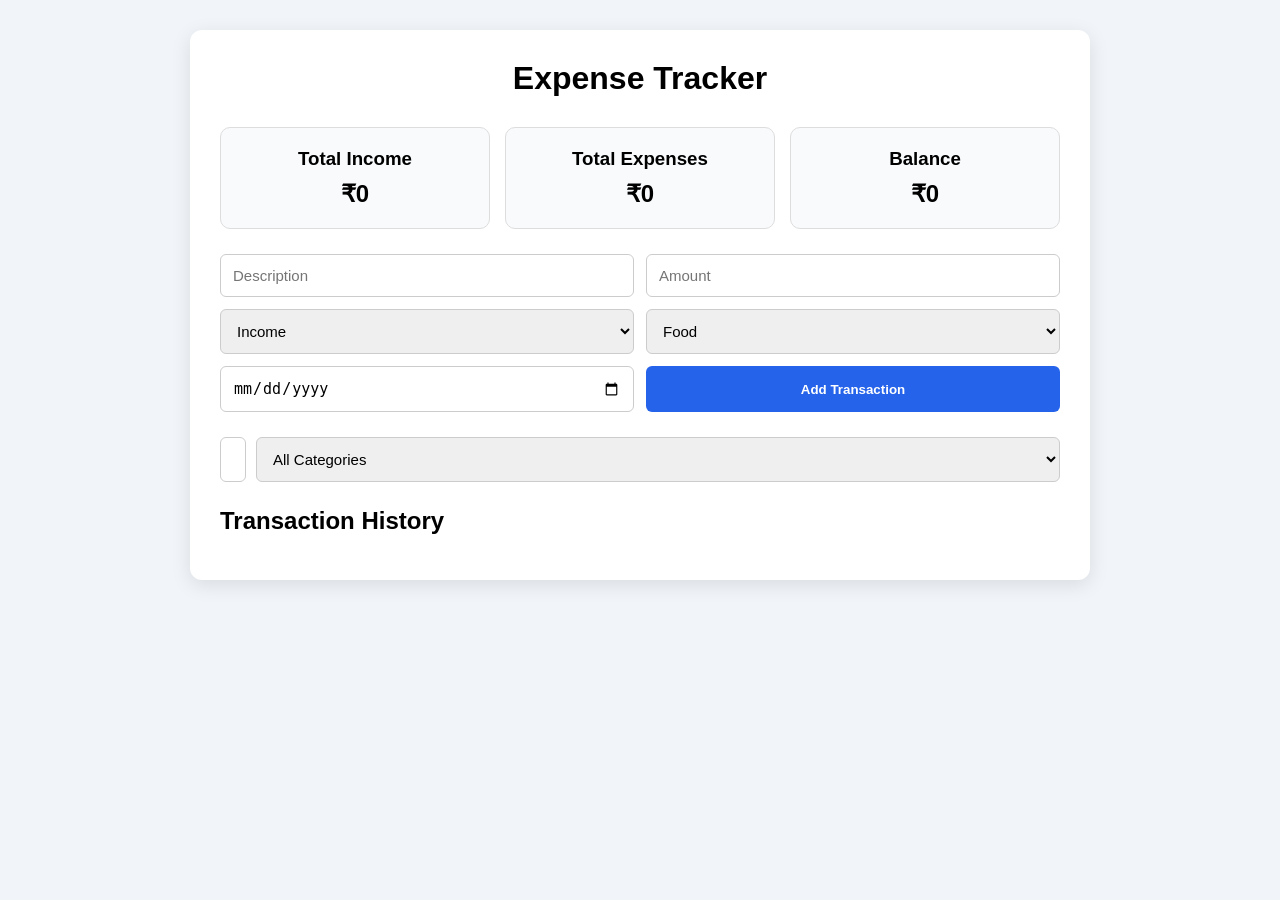
<file: expensetracker/index.html>
<!DOCTYPE html>
<html lang="en">
<head>
    <meta charset="UTF-8">
    <meta name="viewport" content="width=device-width, initial-scale=1.0">
    <title>Expense Tracker</title>
    <link rel="stylesheet" href="style.css">
</head>

<body>

<div class="container">

    <h1>Expense Tracker</h1>

    <!-- Summary Cards -->
    <div class="summary">

        <div class="card">
            <h3>Total Income</h3>
            <p id="totalIncome">₹0</p>
        </div>

        <div class="card">
            <h3>Total Expenses</h3>
            <p id="totalExpense">₹0</p>
        </div>

        <div class="card">
            <h3>Balance</h3>
            <p id="balance">₹0</p>
        </div>

    </div>

    <!-- Transaction Form -->

    <div class="form-box">

        <input
            type="text"
            id="description"
            placeholder="Description"
        >

        <input
            type="number"
            id="amount"
            placeholder="Amount"
        >

        <select id="type">
            <option value="income">Income</option>
            <option value="expense">Expense</option>
        </select>

        <select id="category">
            <option value="Food">Food</option>
            <option value="Travel">Travel</option>
            <option value="Shopping">Shopping</option>
            <option value="Bills">Bills</option>
            <option value="Salary">Salary</option>
            <option value="Other">Other</option>
        </select>

        <input type="date" id="date">

        <button onclick="addTransaction()">
            Add Transaction
        </button>

    </div>

    <!-- Filter -->

    <div class="filter-box">

        <input
            type="text"
            id="search"
            placeholder="Search transaction..."
            onkeyup="displayTransactions()"
        >

        <select id="filterCategory" onchange="displayTransactions()">
            <option value="All">All Categories</option>
            <option value="Food">Food</option>
            <option value="Travel">Travel</option>
            <option value="Shopping">Shopping</option>
            <option value="Bills">Bills</option>
            <option value="Salary">Salary</option>
            <option value="Other">Other</option>
        </select>

    </div>

    <!-- Transaction History -->

    <h2>Transaction History</h2>

    <div id="transactionList"></div>

</div>

<script src="script.js"></script>

</body>
</html>
</file>
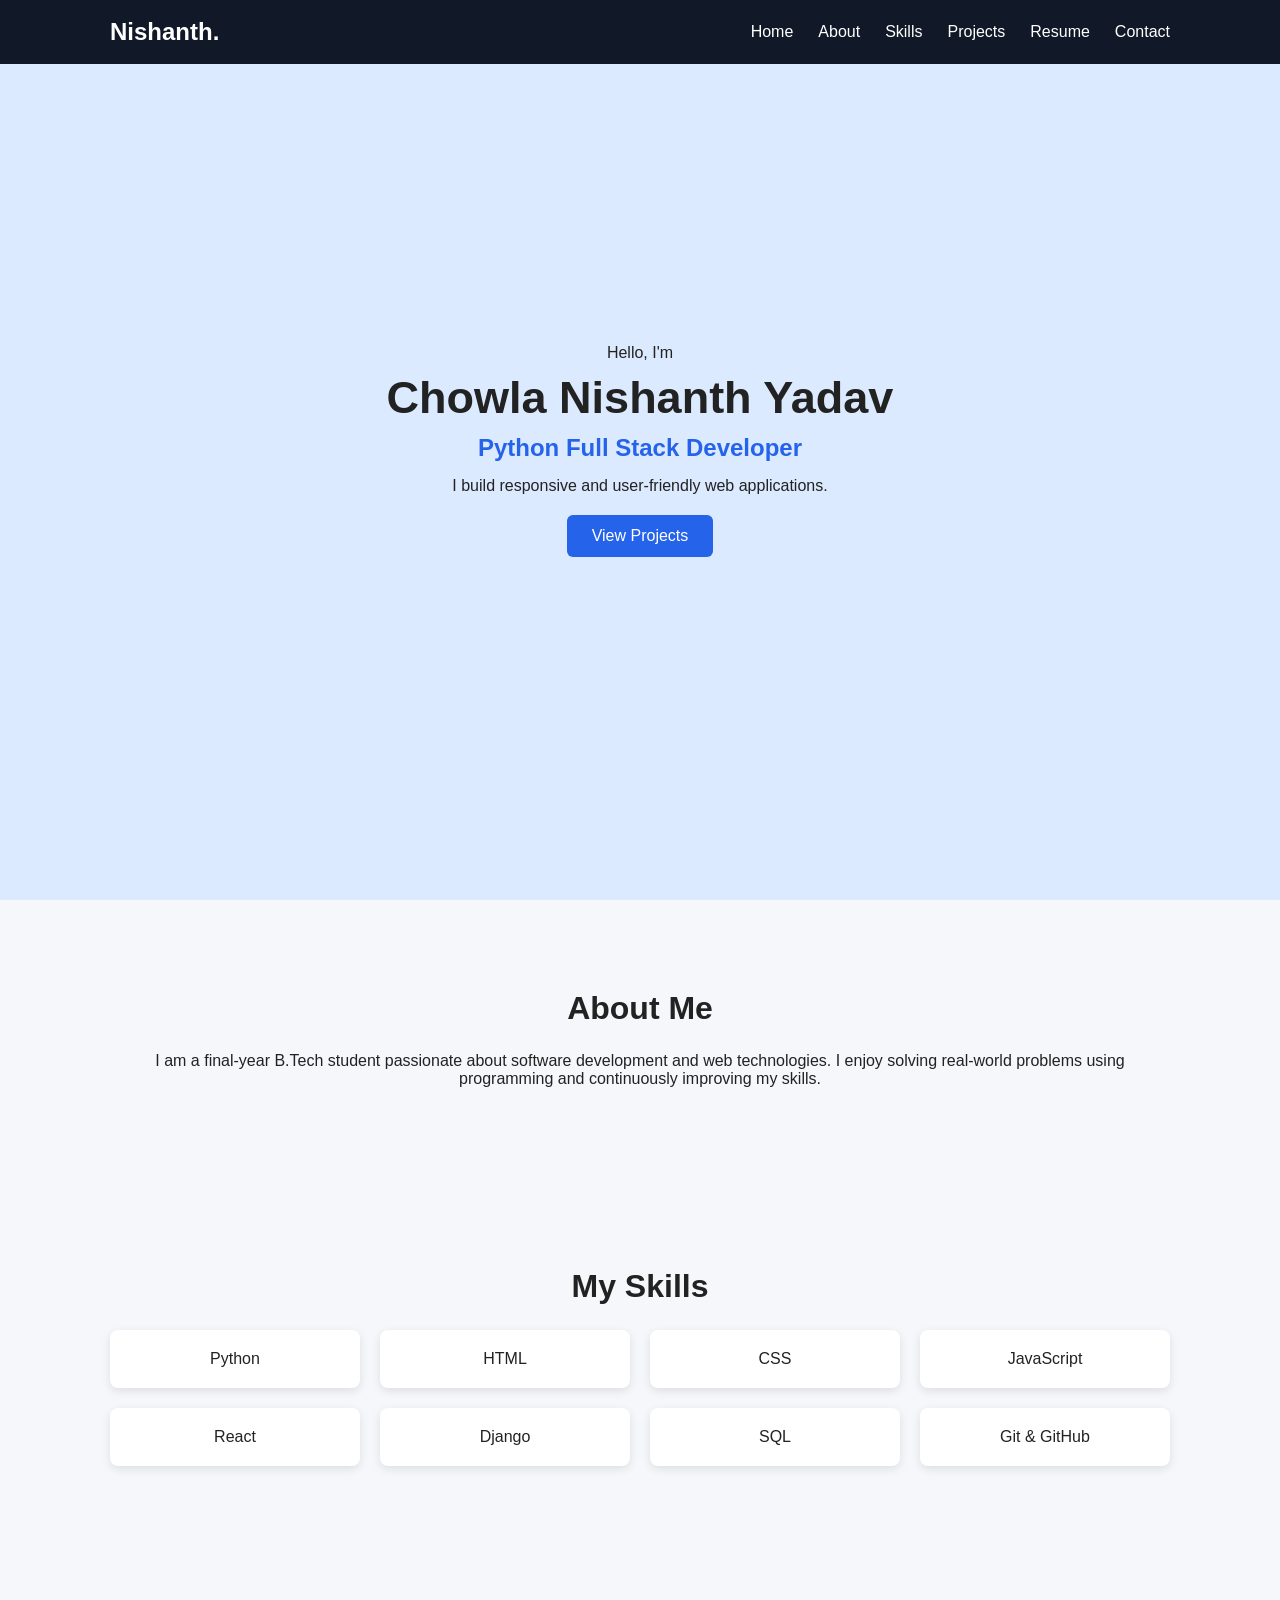
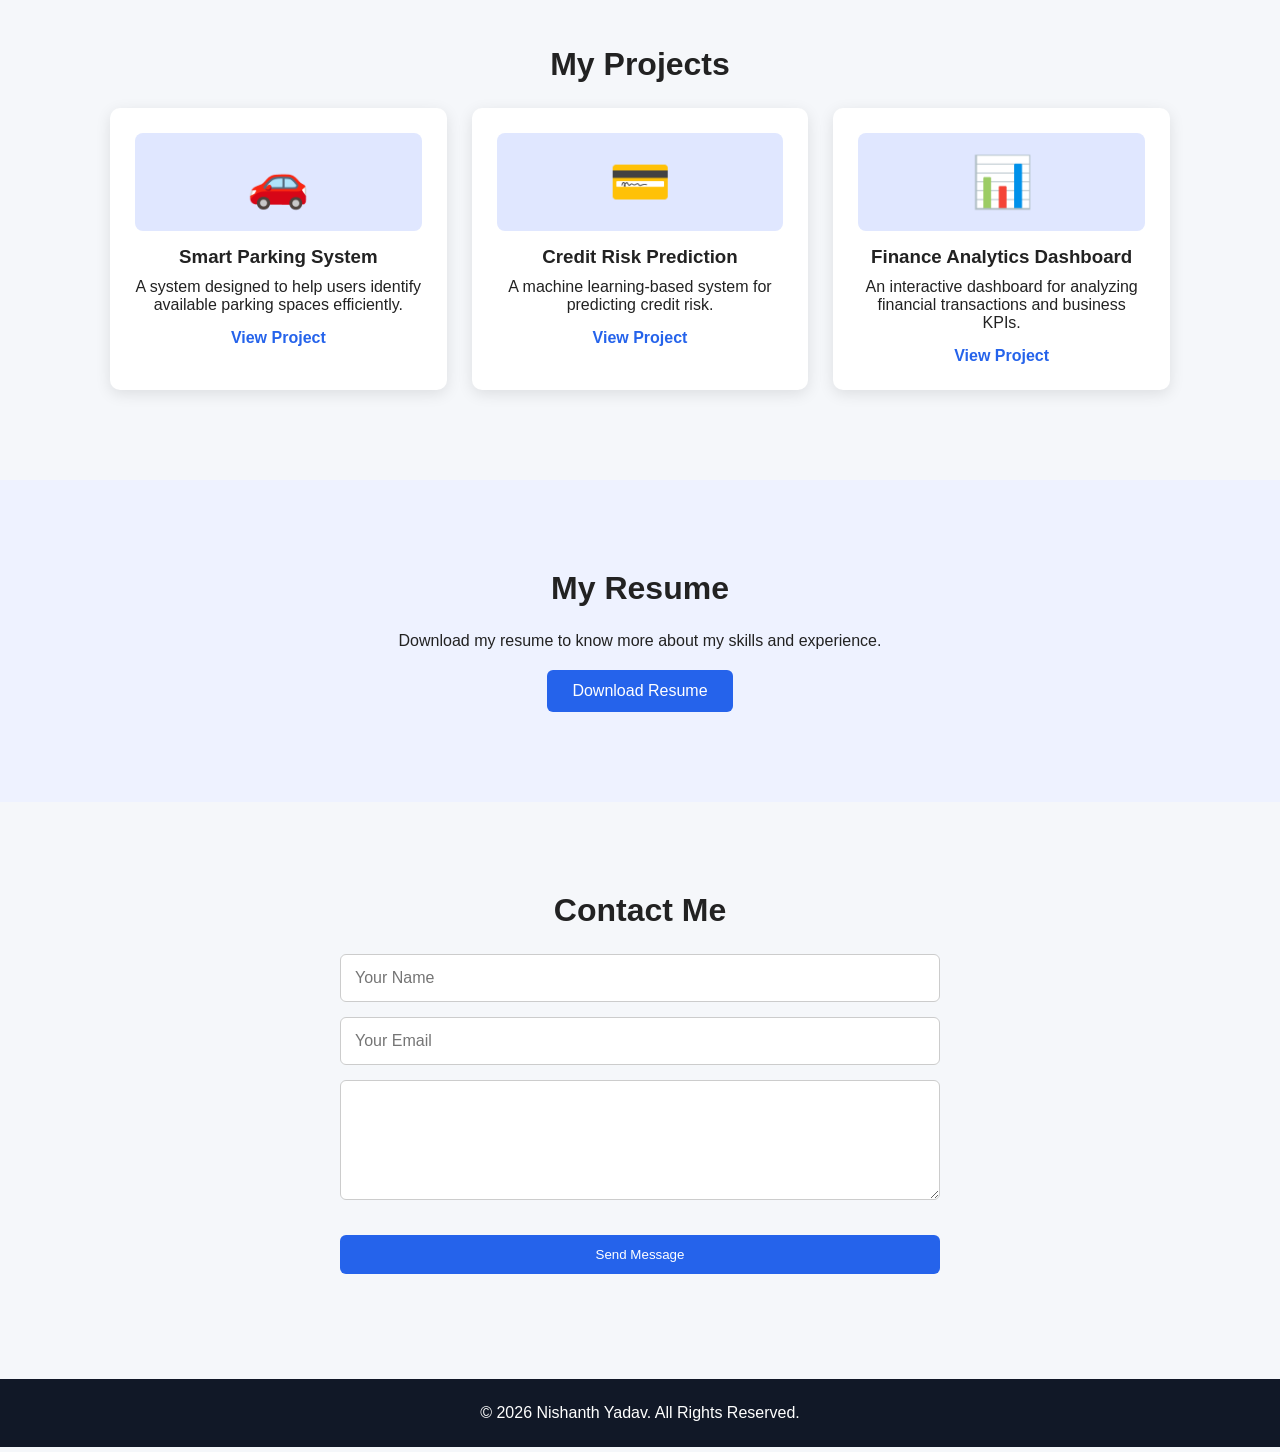
<file: portfolio/index.html>
<!DOCTYPE html>
<html lang="en">
<head>
    <meta charset="UTF-8">
    <meta name="viewport" content="width=device-width, initial-scale=1.0">
    <title>Nishanth Yadav | Portfolio</title>
    <link rel="stylesheet" href="style.css">
</head>
<body>

<header>
    <nav class="navbar">
        <h2 class="logo">Nishanth.</h2>

        <button class="menu-btn" onclick="toggleMenu()">☰</button>

        <ul id="navLinks">
            <li><a href="#home">Home</a></li>
            <li><a href="#about">About</a></li>
            <li><a href="#skills">Skills</a></li>
            <li><a href="#projects">Projects</a></li>
            <li><a href="#resume">Resume</a></li>
            <li><a href="#contact">Contact</a></li>
        </ul>
    </nav>
</header>

<section id="home" class="hero">
    <div>
        <p>Hello, I'm</p>
        <h1>Chowla Nishanth Yadav</h1>
        <h2>Python Full Stack Developer</h2>
        <p>I build responsive and user-friendly web applications.</p>

        <a href="#projects" class="btn">View Projects</a>
    </div>
</section>

<section id="about" class="section">
    <h2>About Me</h2>

    <p>
        I am a final-year B.Tech student passionate about software
        development and web technologies. I enjoy solving real-world
        problems using programming and continuously improving my skills.
    </p>
</section>

<section id="skills" class="section">
    <h2>My Skills</h2>

    <div class="skills">
        <div>Python</div>
        <div>HTML</div>
        <div>CSS</div>
        <div>JavaScript</div>
        <div>React</div>
        <div>Django</div>
        <div>SQL</div>
        <div>Git & GitHub</div>
    </div>
</section>

<section id="projects" class="section">
    <h2>My Projects</h2>

    <div class="projects">

        <div class="project-card">
            <div class="project-image">🚗</div>
            <h3>Smart Parking System</h3>
            <p>
                A system designed to help users identify available
                parking spaces efficiently.
            </p>
            <a href="#" class="project-link">View Project</a>
        </div>

        <div class="project-card">
            <div class="project-image">💳</div>
            <h3>Credit Risk Prediction</h3>
            <p>
                A machine learning-based system for predicting
                credit risk.
            </p>
            <a href="#" class="project-link">View Project</a>
        </div>

        <div class="project-card">
            <div class="project-image">📊</div>
            <h3>Finance Analytics Dashboard</h3>
            <p>
                An interactive dashboard for analyzing financial
                transactions and business KPIs.
            </p>
            <a href="#" class="project-link">View Project</a>
        </div>

    </div>
</section>

<section id="resume" class="section resume">
    <h2>My Resume</h2>

    <p>Download my resume to know more about my skills and experience.</p>

    <a href="resume.pdf" download class="btn">
        Download Resume
    </a>
</section>

<section id="contact" class="section">
    <h2>Contact Me</h2>

    <form id="contactForm">

        <input type="text" id="name" placeholder="Your Name">

        <input type="email" id="email" placeholder="Your Email">

        <textarea
            id="message"
            rows="5"
            placeholder="Your Message">
        </textarea>

        <button type="submit" class="btn">
            Send Message
        </button>

        <p id="formMessage"></p>

    </form>
</section>

<footer>
    <p>© 2026 Nishanth Yadav. All Rights Reserved.</p>
</footer>

<script src="script.js"></script>

</body>
</html>
</file>
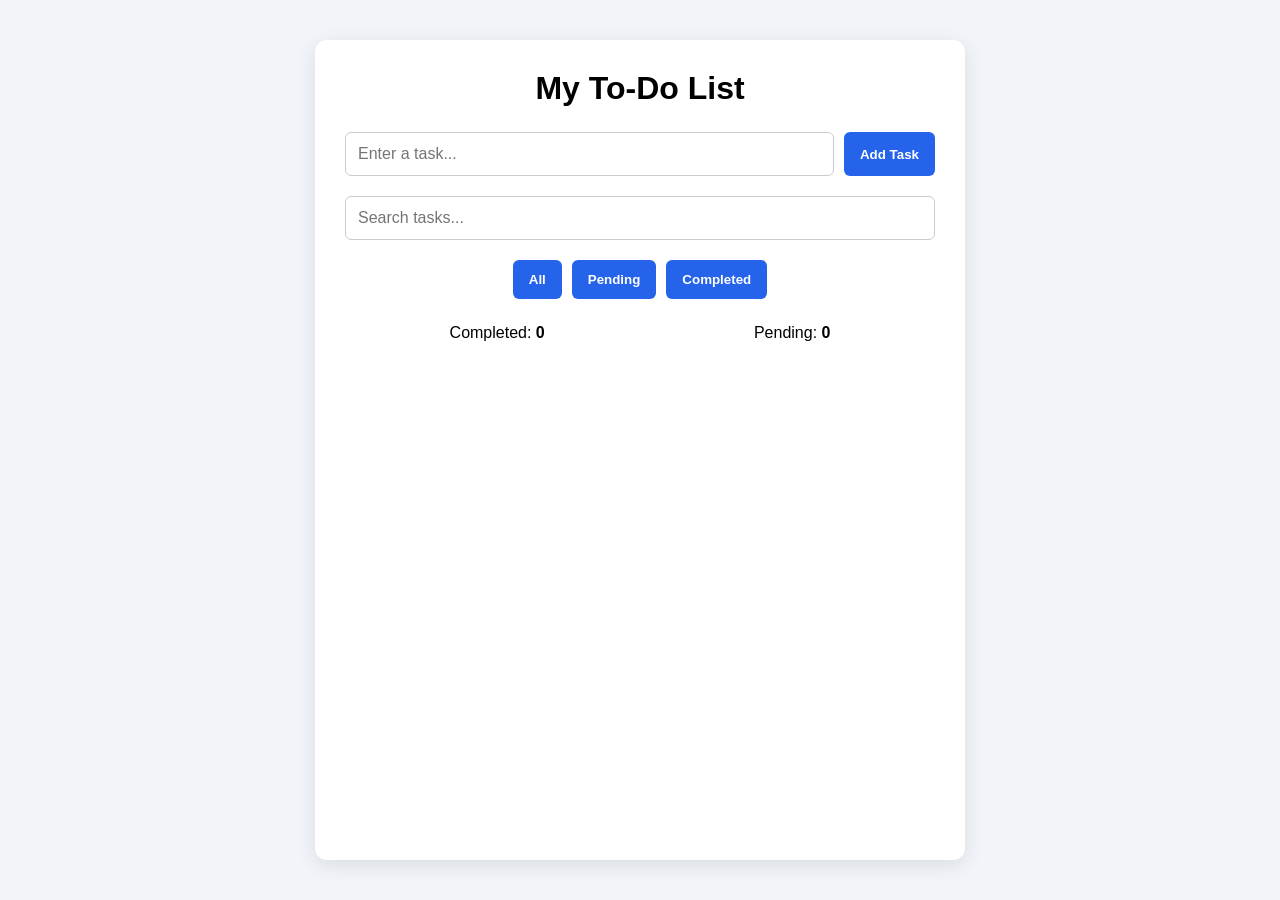
<file: todo-list/index.html>
<!DOCTYPE html>
<html lang="en">
<head>
    <meta charset="UTF-8">
    <meta name="viewport" content="width=device-width, initial-scale=1.0">
    <title>My To-Do List</title>
    <link rel="stylesheet" href="style.css">
</head>

<body>

<div class="container">

    <h1>My To-Do List</h1>

    <!-- Add Task -->
    <div class="input-box">
        <input type="text" id="taskInput" placeholder="Enter a task...">
        <button onclick="addTask()">Add Task</button>
    </div>

    <!-- Search -->
    <input
        type="text"
        id="searchInput"
        placeholder="Search tasks..."
        onkeyup="displayTasks()"
    >

    <!-- Filter -->
    <div class="filters">
        <button onclick="setFilter('all')">All</button>
        <button onclick="setFilter('pending')">Pending</button>
        <button onclick="setFilter('completed')">Completed</button>
    </div>

    <!-- Task List -->
    <ul id="taskList"></ul>

    <!-- Task Count -->
    <div class="count">
        <span>Completed: <b id="completedCount">0</b></span>
        <span>Pending: <b id="pendingCount">0</b></span>
    </div>

</div>

<script src="script.js"></script>

</body>
</html>
</file>
<file: expensetracker/style.css>
* {
    margin: 0;
    padding: 0;
    box-sizing: border-box;
}

body {
    font-family: Arial, sans-serif;
    background: #f1f5f9;
    padding: 30px 15px;
}

.container {
    max-width: 900px;
    margin: auto;
    background: white;
    padding: 30px;
    border-radius: 12px;
    box-shadow: 0 5px 20px rgba(0, 0, 0, 0.1);
}

h1 {
    text-align: center;
    margin-bottom: 30px;
}

h2 {
    margin: 25px 0 15px;
}

/* Summary */

.summary {
    display: grid;
    grid-template-columns: repeat(3, 1fr);
    gap: 15px;
}

.card {
    padding: 20px;
    text-align: center;
    background: #f8fafc;
    border-radius: 10px;
    border: 1px solid #ddd;
}

.card p {
    font-size: 24px;
    font-weight: bold;
    margin-top: 10px;
}

/* Form */

.form-box {
    margin-top: 25px;
    display: grid;
    grid-template-columns: 1fr 1fr;
    gap: 12px;
}

input,
select {
    width: 100%;
    padding: 12px;
    border: 1px solid #ccc;
    border-radius: 6px;
    font-size: 15px;
}

button {
    padding: 12px;
    border: none;
    border-radius: 6px;
    background: #2563eb;
    color: white;
    font-weight: bold;
    cursor: pointer;
}

button:hover {
    opacity: 0.85;
}

/* Filter */

.filter-box {
    display: flex;
    gap: 10px;
    margin-top: 25px;
}

.filter-box input {
    flex: 1;
}

/* Transactions */

.transaction {
    display: flex;
    justify-content: space-between;
    align-items: center;
    padding: 15px;
    margin-bottom: 10px;
    border: 1px solid #ddd;
    border-radius: 8px;
}

.transaction-info h3 {
    margin-bottom: 5px;
}

.transaction-info p {
    color: #666;
    font-size: 14px;
}

.income {
    color: green;
}

.expense {
    color: red;
}

.actions {
    display: flex;
    gap: 7px;
}

.edit {
    background: #f59e0b;
}

.delete {
    background: #ef4444;
}

/* Mobile */

@media (max-width: 650px) {

    .summary {
        grid-template-columns: 1fr;
    }

    .form-box {
        grid-template-columns: 1fr;
    }

    .filter-box {
        flex-direction: column;
    }

    .transaction {
        flex-direction: column;
        align-items: flex-start;
        gap: 10px;
    }

    .actions {
        width: 100%;
    }
}
</file>
<file: portfolio/style.css>
* {
    margin: 0;
    padding: 0;
    box-sizing: border-box;
    scroll-behavior: smooth;
}

body {
    font-family: Arial, sans-serif;
    background: #f5f7fa;
    color: #222;
}

/* Navbar */

header {
    position: fixed;
    top: 0;
    width: 100%;
    background: #111827;
    z-index: 1000;
}

.navbar {
    max-width: 1100px;
    margin: auto;
    padding: 18px 20px;

    display: flex;
    justify-content: space-between;
    align-items: center;
}

.logo {
    color: white;
}

.navbar ul {
    display: flex;
    gap: 25px;
    list-style: none;
}

.navbar a {
    color: white;
    text-decoration: none;
}

.navbar a:hover {
    color: #60a5fa;
}

.menu-btn {
    display: none;
    background: none;
    border: none;
    color: white;
    font-size: 25px;
}

/* Home */

.hero {
    min-height: 100vh;

    display: flex;
    justify-content: center;
    align-items: center;

    text-align: center;
    padding: 100px 20px;

    background: #dbeafe;
}

.hero h1 {
    font-size: 45px;
    margin: 10px 0;
}

.hero h2 {
    color: #2563eb;
    margin-bottom: 15px;
}

.btn {
    display: inline-block;
    margin-top: 20px;
    padding: 12px 25px;

    background: #2563eb;
    color: white;

    text-decoration: none;
    border: none;
    border-radius: 6px;

    cursor: pointer;
}

.btn:hover {
    background: #1d4ed8;
    transform: translateY(-3px);
}

/* Sections */

.section {
    max-width: 1100px;
    margin: auto;
    padding: 90px 20px;
    text-align: center;
}

.section h2 {
    font-size: 32px;
    margin-bottom: 25px;
}

/* Skills */

.skills {
    display: grid;
    grid-template-columns: repeat(4, 1fr);
    gap: 20px;
}

.skills div {
    background: white;
    padding: 20px;
    border-radius: 8px;

    box-shadow: 0 3px 10px rgba(0,0,0,0.1);

    transition: 0.3s;
}

.skills div:hover {
    transform: translateY(-7px);
}

/* Projects */

.projects {
    display: grid;
    grid-template-columns: repeat(3, 1fr);
    gap: 25px;
}

.project-card {
    background: white;
    padding: 25px;
    border-radius: 10px;

    box-shadow: 0 4px 15px rgba(0,0,0,0.1);

    transition: 0.3s;
}

.project-card:hover {
    transform: translateY(-8px);
}

.project-image {
    font-size: 50px;
    padding: 20px;
    background: #e0e7ff;
    border-radius: 8px;
    margin-bottom: 15px;
}

.project-card h3 {
    margin-bottom: 10px;
}

.project-link {
    display: inline-block;
    margin-top: 15px;
    color: #2563eb;
    text-decoration: none;
    font-weight: bold;
}

/* Resume */

.resume {
    background: #eef2ff;
    max-width: 100%;
}

/* Contact */

form {
    max-width: 600px;
    margin: auto;

    display: flex;
    flex-direction: column;
    gap: 15px;
}

input,
textarea {
    width: 100%;
    padding: 14px;

    border: 1px solid #ccc;
    border-radius: 6px;

    font-size: 16px;
}

textarea {
    resize: vertical;
}

#formMessage {
    font-weight: bold;
}

/* Footer */

footer {
    text-align: center;
    padding: 25px;

    background: #111827;
    color: white;
}

/* Mobile */

@media (max-width: 768px) {

    .menu-btn {
        display: block;
    }

    .navbar ul {
        display: none;

        position: absolute;
        top: 65px;
        left: 0;

        width: 100%;

        background: #111827;

        flex-direction: column;
        text-align: center;

        padding: 20px;
    }

    .navbar ul.active {
        display: flex;
    }

    .hero h1 {
        font-size: 32px;
    }

    .skills {
        grid-template-columns: repeat(2, 1fr);
    }

    .projects {
        grid-template-columns: 1fr;
    }
}

@media (max-width: 480px) {

    .skills {
        grid-template-columns: 1fr;
    }

    .hero h1 {
        font-size: 28px;
    }
}
</file>
<file: todo-list/style.css>
* {
    margin: 0;
    padding: 0;
    box-sizing: border-box;
}

body {
    font-family: Arial, sans-serif;
    background: #f1f5f9;
    min-height: 100vh;
    display: flex;
    justify-content: center;
    padding: 40px 15px;
}

.container {
    width: 100%;
    max-width: 650px;
    background: white;
    padding: 30px;
    border-radius: 12px;
    box-shadow: 0 5px 20px rgba(0, 0, 0, 0.1);
}

h1 {
    text-align: center;
    margin-bottom: 25px;
}

.input-box {
    display: flex;
    gap: 10px;
}

input {
    padding: 12px;
    border: 1px solid #ccc;
    border-radius: 6px;
    font-size: 16px;
}

#taskInput {
    flex: 1;
}

button {
    border: none;
    padding: 12px 16px;
    border-radius: 6px;
    cursor: pointer;
    background: #2563eb;
    color: white;
    font-weight: bold;
}

button:hover {
    opacity: 0.85;
}

#searchInput {
    width: 100%;
    margin-top: 20px;
}

.filters {
    display: flex;
    justify-content: center;
    gap: 10px;
    margin: 20px 0;
}

#taskList {
    list-style: none;
}

.task {
    display: flex;
    align-items: center;
    justify-content: space-between;
    gap: 10px;
    padding: 15px;
    margin-bottom: 10px;
    background: #f8fafc;
    border-radius: 8px;
    border: 1px solid #e2e8f0;
}

.task-text {
    flex: 1;
    cursor: pointer;
}

.completed {
    text-decoration: line-through;
    color: #888;
}

.actions {
    display: flex;
    gap: 5px;
}

.edit {
    background: #f59e0b;
}

.delete {
    background: #ef4444;
}

.count {
    margin-top: 25px;
    display: flex;
    justify-content: space-around;
    font-size: 16px;
}

/* Mobile */

@media (max-width: 600px) {

    .container {
        padding: 20px;
    }

    .input-box {
        flex-direction: column;
    }

    .filters {
        flex-wrap: wrap;
    }

    .task {
        flex-direction: column;
        align-items: stretch;
    }

    .actions {
        justify-content: flex-end;
    }

    .count {
        flex-direction: column;
        text-align: center;
        gap: 8px;
    }
}
</file>
